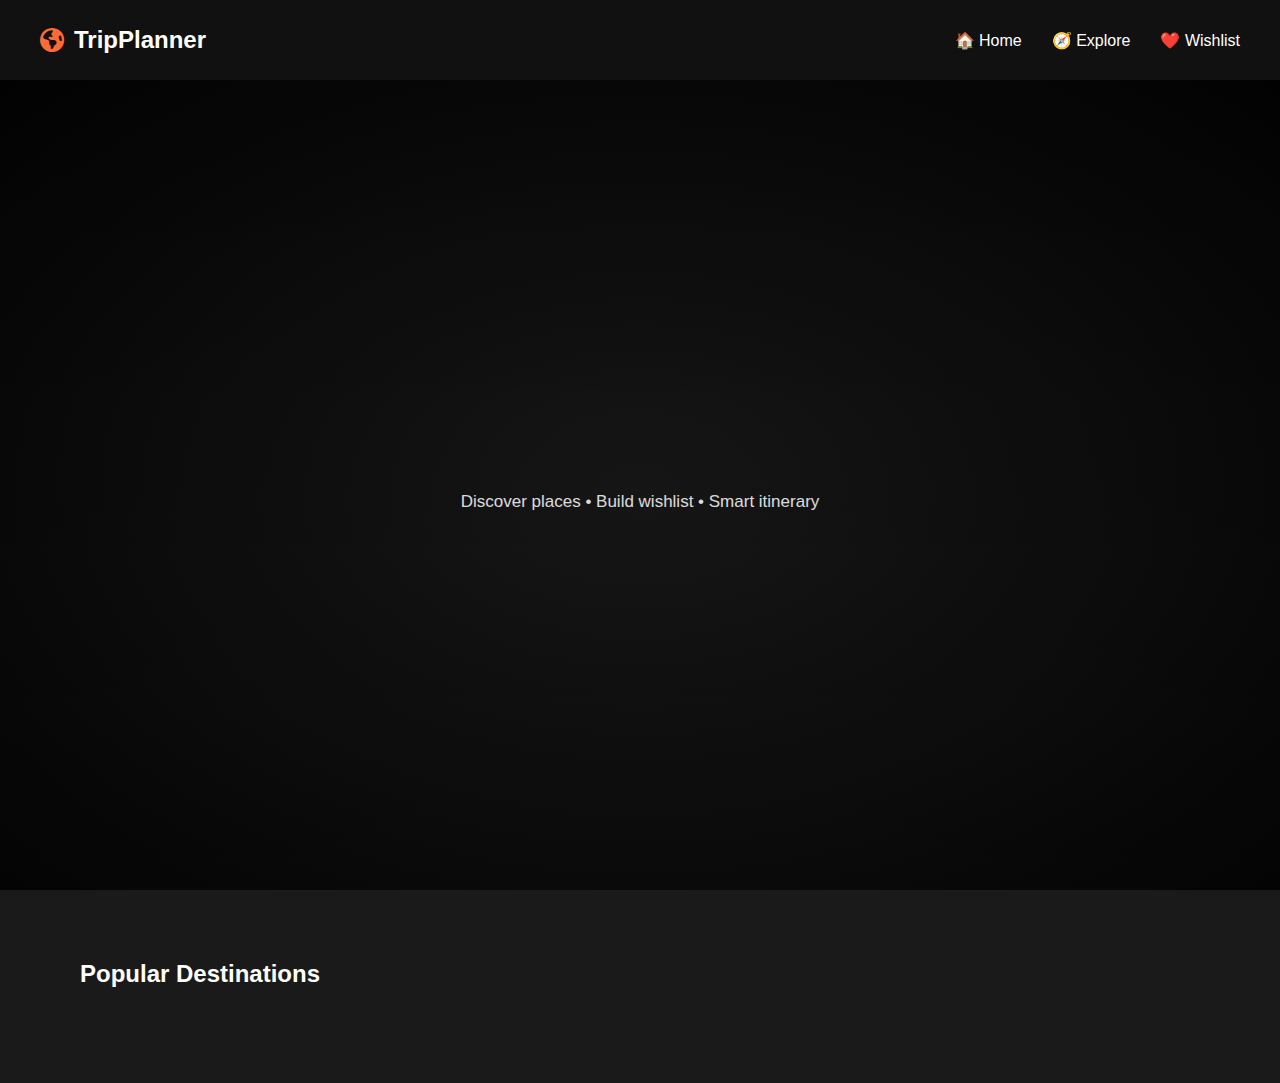
<file: src/main/resources/static/index.html>
<!DOCTYPE html>
<html lang="en">
<head>
  <meta charset="UTF-8" />
  <meta name="viewport" content="width=device-width, initial-scale=0.75">
  <title>TripPlanner</title>

  <link rel="stylesheet" href="style.css">
  <link rel="stylesheet"
        href="https://cdnjs.cloudflare.com/ajax/libs/font-awesome/6.5.0/css/all.min.css">
</head>

<body>

<!-- NAVBAR -->
<nav class="navbar">
  <div class="logo">
    <i class="fa-solid fa-earth-americas"></i> TripPlanner
  </div>

  <ul class="nav-links">
    <li onclick="window.location.href='index.html'">🏠 Home</li>
    <li>
      <a href="explore/explore.html" style="text-decoration: none; color: inherit;">
        🧭 Explore
      </a>
    </li>
    <li id="wishlist-nav">
      ❤️ Wishlist
      <div class="wishlist-dropdown" id="wishlist-dropdown"></div>
    </li>
</ul>



  </ul>
</nav>

<!-- HERO -->
<section class="hero">
  <div class="hero-content">
    <h1 class="hero-animate">Plan Your Perfect Trip ✨</h1>

<p class="hero-animate">
  Discover places • Build wishlist • Smart itinerary
</p>

<div class="hero-btns hero-animate">
<button class="btn signup-btn" onclick="window.location.href='signup.html'">Sign Up</button>  
  <button class="btn login-btn" onclick="window.location.href='login.html'">Login</button>
</div>

  </div>
</section>


<!-- CARDS -->
<section class="cards-section">
  <h2>Popular Destinations</h2>

  <div class="cards-wrapper">
    <div class="cards" id="cards"></div>
  </div>
</section>

<script src="script.js"></script>
</body>
</html>
</file>
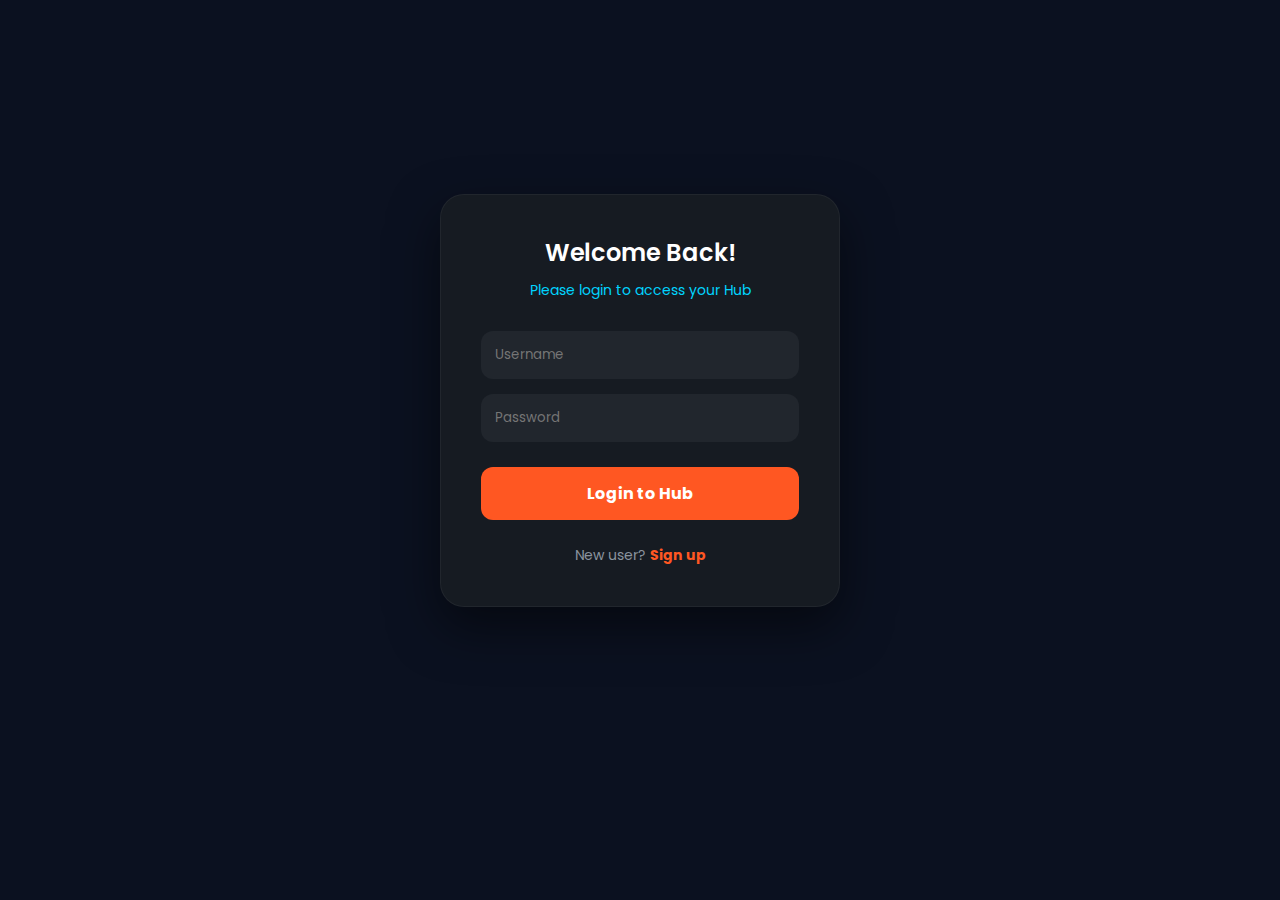
<file: src/main/resources/static/login.html>
<!DOCTYPE html>
<html lang="en">
<head>
    <meta charset="UTF-8">
    <title>TripPlanner | Login</title>
    <link rel="stylesheet" href="explore/explore.css">
</head>
<body style="background-color: #0b1120; margin: 0; display: flex; justify-content: center; align-items: center; height: 100vh; font-family: sans-serif;">

    <div style="background: #161b22; padding: 40px; border-radius: 24px; width: 400px; text-align: center; box-shadow: 0 20px 50px rgba(0,0,0,0.5); border: 1px solid rgba(255,255,255,0.05);">
        
        <h2 style="color: white; margin-bottom: 10px; font-weight: 600;">Welcome Back!</h2>
        <p style="color: #00d4ff; margin-bottom: 30px; font-size: 14px;">Please login to access your Hub</p>
        
        
        <script>
        if (window.location.search.includes("error")) {
            document.write('<p style="color: #ff4444; font-size: 14px; margin-bottom: 15px;">Invalid username or password!</p>');
        }
    </script>
        <form action="/login" method="POST" style="display: flex; flex-direction: column; gap: 15px;">
            
            <input type="text" name="username" placeholder="Username" 
                   style="padding: 14px; border-radius: 12px; border: none; background: #21262d; color: white; width: 100%; box-sizing: border-box;" required>
            
            <input type="password" name="password" placeholder="Password" 
                   style="padding: 14px; border-radius: 12px; border: none; background: #21262d; color: white; width: 100%; box-sizing: border-box;" required>
            
            <button type="submit" style="background: #ff5722; color: white; padding: 14px; border: none; border-radius: 12px; font-weight: bold; cursor: pointer; margin-top: 10px; font-size: 16px;">
                Login to Hub
            </button>
        </form>
        
        <p style="margin-top: 25px; color: #8b949e; font-size: 14px;">
            New user? <a href="signup.html" style="color: #ff5722; text-decoration: none; font-weight: bold;">Sign up</a>
        </p>
    </div>

</body>
</html>
</file>
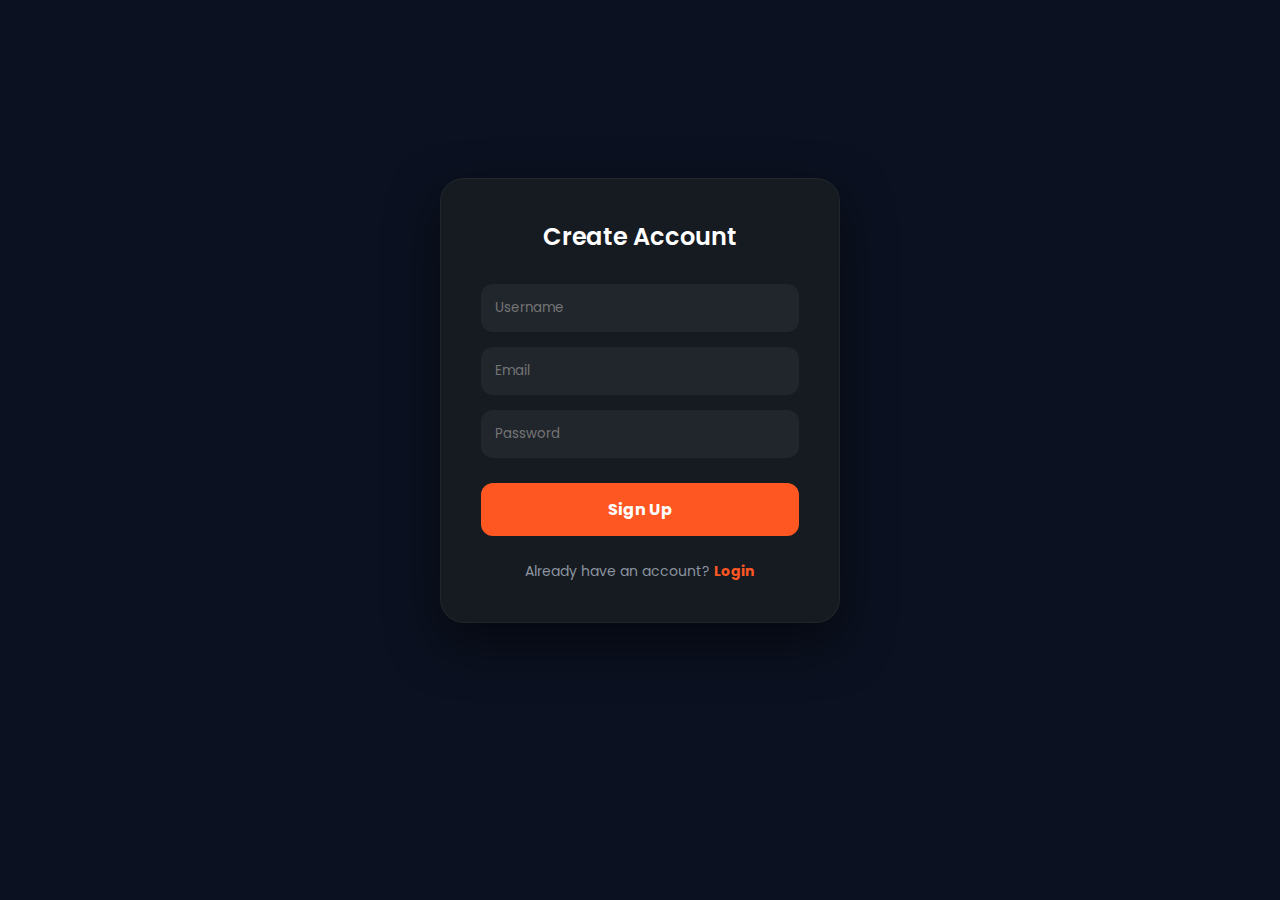
<file: src/main/resources/static/signup.html>
<!DOCTYPE html>
<html lang="en">
<head>
    <meta charset="UTF-8">
    <title>Join TripPlanner</title>
    <link rel="stylesheet" href="explore/explore.css">
</head>
<body style="background-color: #0b1120; margin: 0; display: flex; justify-content: center; align-items: center; height: 100vh; font-family: sans-serif;">

    <div style="background: #161b22; padding: 40px; border-radius: 24px; width: 400px; text-align: center; box-shadow: 0 20px 50px rgba(0,0,0,0.5); border: 1px solid rgba(255,255,255,0.05);">
        <h2 style="color: white; margin-bottom: 30px; font-weight: 600;">Create Account</h2>
        
        <form action="/register" method="POST" style="display: flex; flex-direction: column; gap: 15px;">
            <input type="text" name="username" placeholder="Username" 
       style="padding: 14px; border-radius: 12px; border: none; background: #21262d; color: white; width: 100%; box-sizing: border-box;" required>

<input type="email" name="email" placeholder="Email" 
       style="padding: 14px; border-radius: 12px; border: none; background: #21262d; color: white; width: 100%; box-sizing: border-box;" required>

<input type="password" name="password" placeholder="Password" 
       style="padding: 14px; border-radius: 12px; border: none; background: #21262d; color: white; width: 100%; box-sizing: border-box;" required>
            <button type="submit" style="background: #ff5722; color: white; padding: 14px; border: none; border-radius: 12px; font-weight: bold; cursor: pointer; margin-top: 10px; font-size: 16px; transition: transform 0.2s;">
                Sign Up
            </button>
        </form>
        
        <p style="margin-top: 25px; color: #8b949e; font-size: 14px;">
            Already have an account? <a href="login.html" style="color: #ff5722; text-decoration: none; font-weight: bold;">Login</a>
        </p>
    </div>

</body>
</html>
</file>
<file: src/main/resources/static/explore/explore.css>
@import url('https://fonts.googleapis.com/css2?family=Poppins:wght@300;400;600;800&display=swap');

/* Basic Setup */
* { 
    margin: 0; padding: 0; box-sizing: border-box; 
    font-family: 'Poppins', sans-serif; 
}

body { 
    background-color: #080808; 
    color: #fff; 
    overflow-x: hidden; 
    /* Increased this so you can scroll past the bucket bar */
    padding-bottom: 100px; 
}
/* Nav & Header Styling */
.glass-nav { 
    position: fixed;
    top: 0;
    width: 100%;
    height: 80px;
    display: flex; 
    justify-content: space-between; 
    align-items: center;
    padding: 0 80px; 
    backdrop-filter: blur(20px); /* Increased blur */
    background: rgba(8, 8, 8, 0.9); /* More solid black (0.9 instead of 0.8) */
    z-index: 2000;
}

.back-link { 
    text-decoration: none; color: #fff; 
    font-weight: 600; transition: 0.3s; 
}

.back-link:hover { color: #ff6b35; }

.explore-header {
    padding-top: 60px; /* Gives space below the nav */
    margin-top: 80px;  /* Moves the whole section down */
    text-align: center;
    padding-bottom: 20px;
    position: relative;
    z-index: 10;
}

.glass-nav { 
    position: fixed; /* Changed from sticky to fixed for better stability */
    top: 0;
    width: 100%;
    height: 80px;
    display: flex; 
    justify-content: space-between; 
    align-items: center;
    padding: 0 80px; 
    backdrop-filter: blur(15px); 
    background: rgba(8, 8, 8, 0.8); /* Darker tint to reduce the blur mess */
    z-index: 2000; /* Highest priority */
}

.premium-title { 
    font-size: 48px; font-weight: 800; 
    background: linear-gradient(to bottom, #fff, #888); 
    -webkit-background-clip: text; -webkit-text-fill-color: transparent; 
}

/* Category Filters */
.filter-group { display: flex; justify-content: center; gap: 15px; margin-top: 25px; }

.filter-btn { 
    padding: 10px 20px; border-radius: 50px; 
    border: 1px solid rgba(255,255,255,0.1); 
    background: rgba(255,255,255,0.05); color: #fff; 
    cursor: pointer; transition: 0.4s; 
}

.filter-btn.active { 
    background: #ff6b35; border-color: #ff6b35; 
    box-shadow: 0 0 15px rgba(255,107,53,0.4); 
}

/* The Grid & Premium Destination Cards */
/* Update your explore-grid with these exact lines */
/* REPLACE Line 41 to 50 with this */
.explore-grid { 
    display: grid; 
    grid-template-columns: repeat(auto-fill, minmax(320px, 1fr)); 
    gap: 30px; 
    /* This 300px ensures the cards can lift entirely above the blur */
    padding: 20px 80px 300px 80px; 
    width: 100%;
}
.p-card { 
    height: 450px; border-radius: 24px; 
    position: relative; overflow: hidden; 
    background: #111; border: 1px solid rgba(255,255,255,0.05); 
    transition: 0.5s cubic-bezier(0.2, 1, 0.3, 1); 
}

.p-card:hover { transform: translateY(-10px); border-color: #ff6b35; }

.p-card img { 
    width: 100%; height: 100%; 
    object-fit: cover; transition: 0.8s; 
}

.p-card:hover img { transform: scale(1.1); filter: brightness(0.7); }

.card-overlay { 
    position: absolute; inset: 0; 
    display: flex; flex-direction: column; 
    justify-content: flex-end; padding: 30px; 
    background: linear-gradient(to top, rgba(0,0,0,0.9), transparent 70%); 
}

.card-overlay h3 { font-size: 24px; margin-bottom: 5px; }

.add-trip-btn { 
    background: #ff6b35; color: #fff; 
    border: none; padding: 12px; border-radius: 12px; 
    cursor: pointer; font-weight: 600; 
    margin-top: 10px; transition: 0.3s; 
}

/* THE FLOATING BUCKET BAR (Glassmorphism) */
.bucket-bar {
    position: fixed;
    bottom: 30px;
    z-index: 2000;
    /* Increase opacity to 0.95 so the blur looks clean, not messy */
    background: rgba(15, 15, 15, 0.95);
    backdrop-filter: blur(25px);
}
.bucket-content { display: flex; justify-content: space-between; align-items: center; }

.day-badge { 
    background: #ff6b35; padding: 8px 18px; 
    border-radius: 50px; font-weight: 700; font-size: 14px; 
}

.bucket-items { 
    display: flex; gap: 12px; 
    overflow-x: auto; max-width: 50%; 
}

.mini-card { 
    display: flex; align-items: center; 
    gap: 8px; background: rgba(255,255,255,0.1); 
    padding: 5px 12px; border-radius: 50px; 
    font-size: 11px; white-space: nowrap; 
}

.mini-card img { width: 25px; height: 25px; border-radius: 50%; object-fit: cover; }

.generate-btn { 
    background: #fff; color: #000; border: none; 
    padding: 12px 25px; border-radius: 50px; 
    font-weight: 700; cursor: pointer; transition: 0.3s; 
}


/* Ensure the bucket items don't break the layout */
.bucket-items {
    display: flex;
    gap: 10px;
    overflow-x: auto;
    scrollbar-width: none; /* Hides scrollbar in Firefox */
}
.bucket-items::-webkit-scrollbar { display: none; } /* Hides scrollbar in Chrome/Safari */

.generate-btn:hover { background: #ff6b35; color: #fff; transform: scale(1.05); }


.explore-btn{
    background: white;
    color: black;
    border: none;
    padding: 8px 15px;
    border-radius: 20px;
    font-weight: bold;
    cursor: pointer;
    font-size: 13px;
}

.explore-btn:hover{
    background: #ff6b35;
    color: white;
    transition: 0.3s;
}
</file>
<file: src/main/resources/static/style.css>
/* ===== RESET ===== */
* {
  margin: 0;
  padding: 0;
  box-sizing: border-box;
  font-family: 'Poppins', sans-serif;
}

html, body {
  width: 100%;
  overflow-x: hidden;
}

/* ===== BODY ===== */
body {
  background: #1a1a1a;
  color: #ffffff;
  padding-top: 80px;
}

/* ===== NAVBAR ===== */
.navbar {
  position: fixed;
  top: 0;
  left: 0;
  height: 80px;
  width: 100%;
  background: #111;
  display: flex;
  align-items: center;
  justify-content: space-between;
  padding: 0 40px;
  z-index: 1000;
  transition: background 0.3s ease, box-shadow 0.3s ease;
}

.navbar.scrolled {
  background: rgba(15,15,15,0.85);
  backdrop-filter: blur(10px);
  box-shadow: 0 8px 30px rgba(0,0,0,0.5);
}

.logo {
  font-size: 24px;
  font-weight: 700;
  display: flex;
  align-items: center;
  gap: 10px;
}

.logo i { color: #ff6b35; }

.nav-links {
  list-style: none;
  display: flex;
  gap: 30px;
  position: relative;
  
}

.nav-links li {
  font-size: 16px;
  cursor: pointer;
  position: relative;
}


.nav-links li:hover { color: #ff6b35; }

/* ===== HERO ===== */
.hero {
  height: 90vh;
  position: relative;
  display: flex;
  align-items: center;
  justify-content: center;
  text-align: center;
  background:
    linear-gradient(rgba(0,0,0,0.75), rgba(0,0,0,0.55)),
    url("https://images.unsplash.com/photo-1500530855697-b586d89ba3ee")
    center / cover no-repeat;
}

.hero::after {
  content: "";
  position: absolute;
  inset: 0;
  background: radial-gradient(
    ellipse at center,
    rgba(255,255,255,0.05),
    rgba(0,0,0,0.7)
  );
  z-index: 1;
}

.hero-content {
  position: relative;
  z-index: 2;
  max-width: 720px;
}

.hero-content h1 {
  font-size: 46px;
  font-weight: 700;
  line-height: 1.15;
  margin-bottom: 14px;
}

.hero-content p {
  font-size: 17px;
  line-height: 1.6;
  opacity: 0.85;
  margin-bottom: 26px;
}

.hero-btns {
  display: flex;
  justify-content: center;
  gap: 15px;
}

.btn {
  padding: 12px 30px;
  border-radius: 8px;
  border: none;
  font-size: 16px;
  cursor: pointer;
  transition: transform 0.2s ease, box-shadow 0.2s ease;
}

.btn:hover {
  transform: translateY(-2px);
  box-shadow: 0 6px 16px rgba(0,0,0,0.4);
}

.signup-btn {
  background: #ff6b35;
  color: white;
}

.login-btn {
  background: transparent;
  color: white;
  border: 1px solid white;
}

/* ===== HERO ANIMATION ===== */
.hero-animate {
  opacity: 0;
  transform: translateY(18px);
  animation: heroFadeUp 1.6s ease-out forwards;
}

@keyframes heroFadeUp {
  to {
    opacity: 1;
    transform: translateY(0);
  }
}

.cards-section {
  padding: 70px 80px 60px;
}

/* ===== CARDS SECTION ===== */
@media (max-width: 768px) {
  .cards-section {
    padding: 40px 20px;
  }
}

.cards-section h2 {
  font-size: 24px;
  font-weight: 600;
  margin-bottom: 25px;
}

.cards-wrapper { overflow: hidden; }

.cards {
  display: flex;
  gap: 20px;
  flex-wrap: nowrap;          /* 🔥 ONE ROW ALWAYS */
  overflow-x: hidden;           /* 🔥 horizontal scroll */
  scroll-behavior: smooth;
  padding-bottom: 10px;
}



/* ===== CARD ===== */
.card {
  flex: 1 1 calc(100% / 6);   /* 🔥 auto-fit all cards */
  max-width: 260px;           /* desktop limit */
  
  background: linear-gradient(180deg, #242424, #1c1c1c);
  border-radius: 18px;
  overflow: visible;

  box-shadow: 0 10px 30px rgba(0,0,0,0.4);

  opacity: 0;
  transform: translateY(28px);
  transition:
    opacity 0.6s ease,
    transform 0.5s ease,
    box-shadow 0.5s ease;
}


.card.show {
  opacity: 1;
  transform: translateY(0);
}

.card.show:hover {
  transform: translateY(-8px) scale(1.03);
  box-shadow: 0 20px 50px rgba(0,0,0,0.65);
}


.card img {
  width: 100%;
  height: 180px;
  object-fit: cover;
  display: block;              /* 🔥 FIX 1 */
  border-radius: inherit;      /* 🔥 FIX 2 */
}

/* ===== CARD CONTENT ===== */
.card-content {
  padding: 15px;
}

.card-content h3 {
  font-size: 18px;
  margin-bottom: 4px;
}

.card-content p {
  font-size: 13px;
  color: #ff69b4;
  display: flex;
  align-items: center;
  gap: 6px;
}

/* ===== HEART ANIMATION ===== */
.wishlist-btn {
  cursor: pointer;
  user-select: none;
}

/* ===== CLASSY WISHLIST DROPDOWN ===== */
/* ===== CLEAN WISHLIST DROPDOWN ===== */
.wishlist-dropdown {
  position: absolute;
  top: 52px;
  right: 0;
  min-width: 220px;

  background: #1b1b1b;
  border-radius: 12px;
  padding: 6px 0;
  margin-top: 6px;

  box-shadow: 0 12px 35px rgba(0,0,0,0.6);
  z-index: 2000;

  display: none;
}

.wishlist-dropdown.active {
  display: block;
}

@media (max-width: 480px) {
  .nav-links {
    gap: 12px;
    font-size: 14px;
  }

  .logo {
    font-size: 20px;
  }
}


.heart {
  display: inline-block;
}

.heart.pop {
  animation: heartPop 0.45s cubic-bezier(0.17, 0.89, 0.32, 1.49);
}

@keyframes heartPop {
  0% { transform: scale(1); }
  40% { transform: scale(1.7); }
  70% { transform: scale(0.95); }
  100% { transform: scale(1); }
}

.wishlist-item {
  padding: 10px 16px;
  font-size: 14px;
  color: #eaeaea;

  cursor: pointer;
  transition: background 0.2s ease;
}

.wishlist-item:hover {
  background: rgba(255,255,255,0.06);
}

/* ===== RESPONSIVE TEXT ===== */
@media (max-width: 768px) {

  .hero-content h1 {
    font-size: 32px;
  }

  .hero-content p {
    font-size: 15px;
  }

  .hero-btns {
    flex-direction: column;
  }

  .btn {
    width: 100%;
    max-width: 240px;
  }
}
</file>
